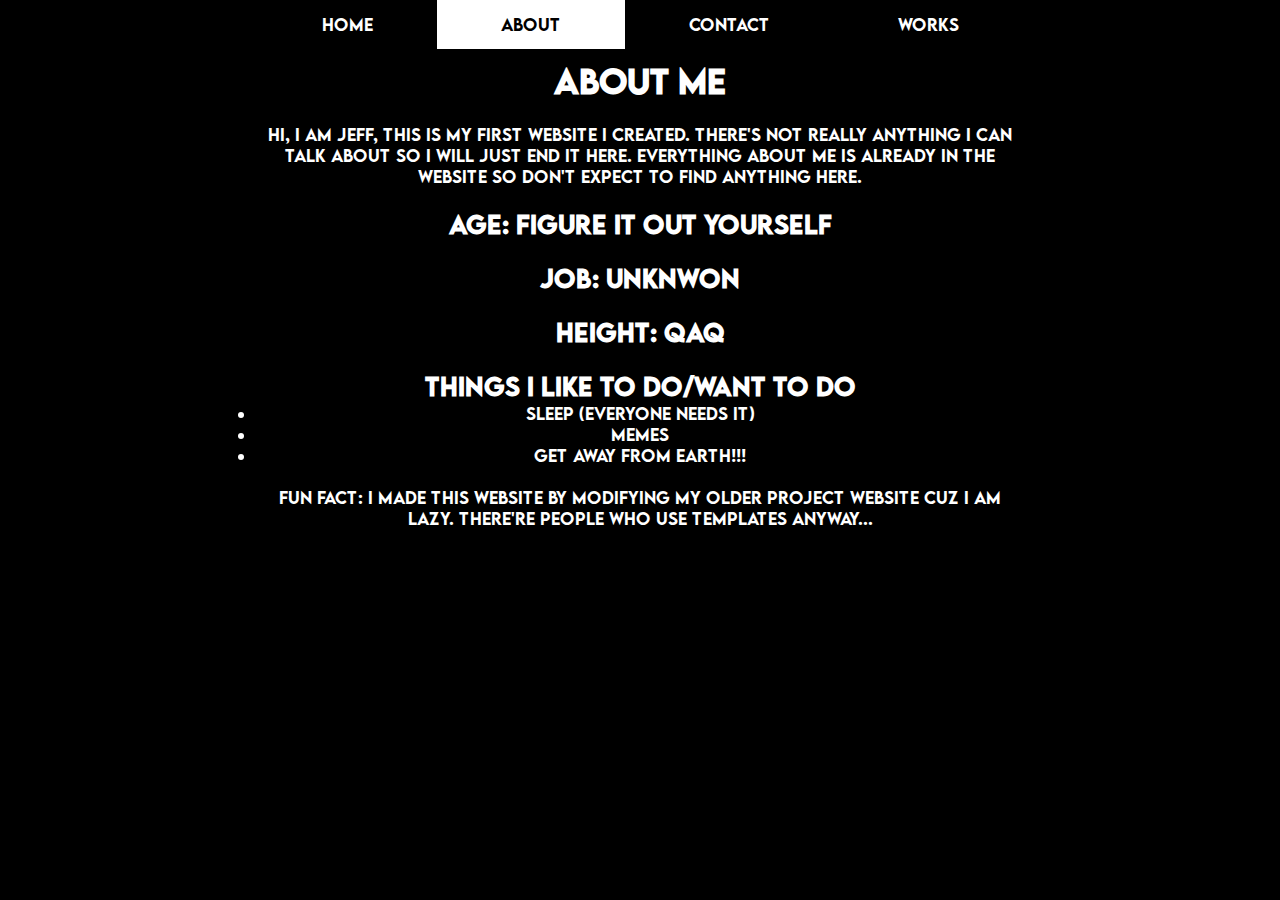
<file: about.html>
<!DOCTYPE html>
    <head>
        <meta charset="utf-8">
        <meta http-equiv="X-UA-Compatible" content="IE=edge">
        <title></title>
        <meta name="description" content="">
        <meta name="viewport" content="width=device-width, initial-scale=1">
        <link rel="stylesheet" href="style.css">
        <title>Vantablack</title>

        <div class="topnav">
            <a href="Index.html">Home</a>
            <a class="active" href="about.html">About</a>
            <a href="contact.html">Contact</a>
            <a href="work.html">Works</a>
          </div> 
        
    </head>

    <body>
        <div class="centertext">
            <h1>About me</h1><br>

            <p>Hi, I am Jeff, this is my first website I created. There's not really anything I can talk about so I will just end it here. Everything about me is already in the website so don't expect to find anything here.   
            </p><br>
    
            <h2>Age: Figure it out yourself</h2><br>
            <h2>Job: Unknwon </h2><br>
            <h2>Height: QAQ</h2><br>
            <h2>Things I like to do/want to do</h2>
                <ul>
                    <li> Sleep (Everyone needs it)</li>
                    <li> MEMES</li>
                    <li> Get away from Earth!!!</li>
                </ul><br>
    
            <p>Fun fact: I made this website by modifying my older project website cuz I am lazy. There're people who use templates anyway...</p>
        </div>
    </body>
</file>
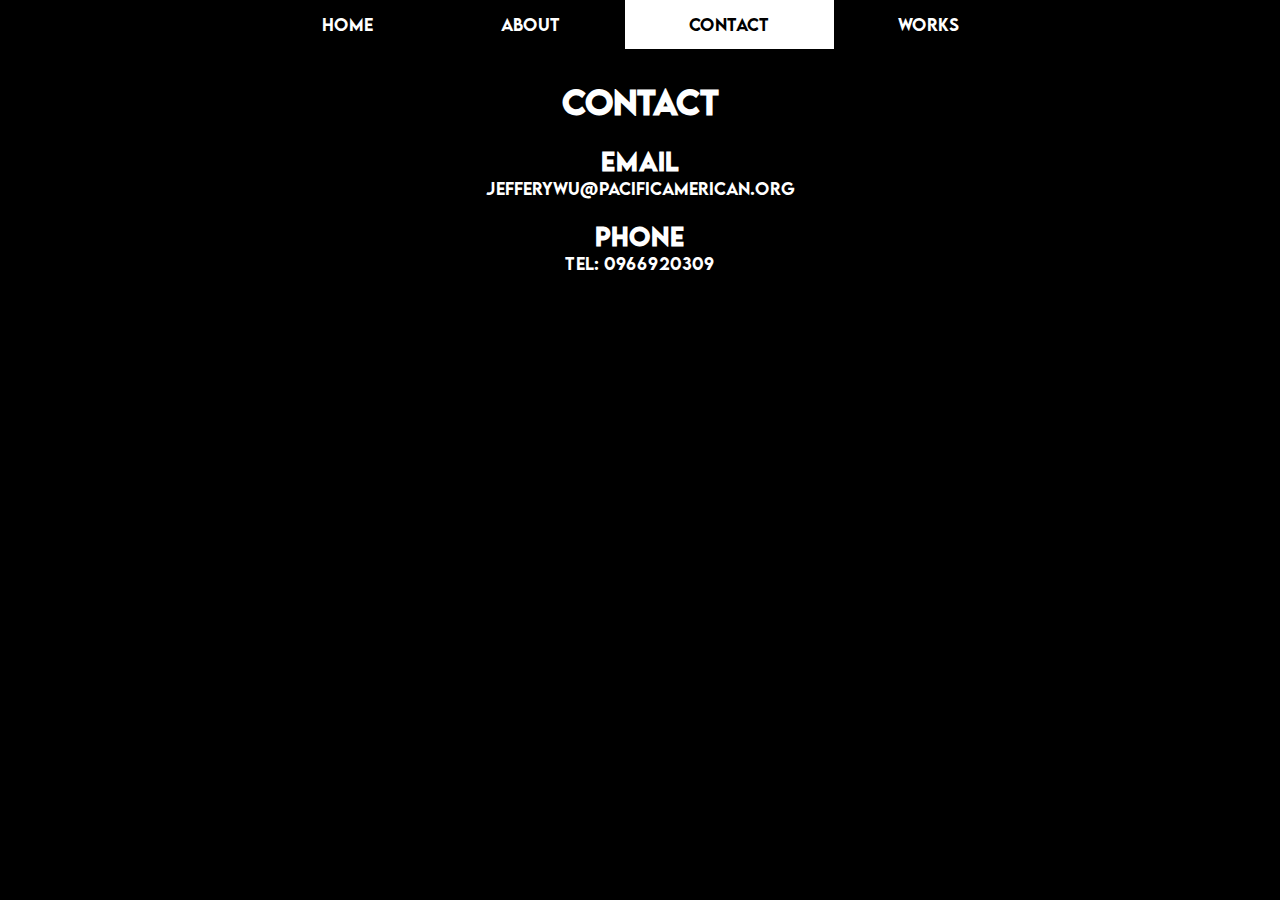
<file: contact.html>
<!DOCTYPE html>
    <head>
        <meta charset="utf-8">
        <meta http-equiv="X-UA-Compatible" content="IE=edge">
        <title></title>
        <meta name="description" content="">
        <meta name="viewport" content="width=device-width, initial-scale=1">
        <link rel="stylesheet" href="style.css">
        <title>Vantablack</title>

        <div class="topnav">
            <a href="index.html">Home</a>
            <a href="about.html">About</a>
            <a class="active" href="contact.html">Contact</a>
            <a href="work.html">Works</a>
            
          </div> 
        
    </head>

    <body>
        <div class="centertext">
            <br>
            <h1>Contact</h1><br>
        
     
            <h2> Email</h2>
            
            <p>
                <a href = "mailto:jefferywu@pacificamerican.org">jefferywu@pacificamerican.org </a><br><br>
            </p>
    
            <h2>Phone</h2>
    
            <p>
                Tel: 0966920309<br><br>
            </p>
        </div>
    </body>
</file>
<file: flexbox.html>
<!DOCTYPE html>
 <html class="no-js"> 
    <head>
        <link rel="stylesheet" href="flexbox.html">
        <meta charset="utf-8">
        <meta http-equiv="X-UA-Compatible" content="IE=edge">
        <title>My first website</title>
        <meta name="description" content="">
        <meta name="viewport" content="width=device-width, initial-scale=1">
    </head>


<head>
    <title>Flexbox</title>
    <link href="style.css" rel="stylesheet">
</head>

<body>
    <div class="flexbox-container">
        <div class="flex-item">Item 1</div>
        <div class="flex-item">Item 2</div>
        <div class="flex-item">Item 3</div>
    </div>
</body>




</html>
</file>
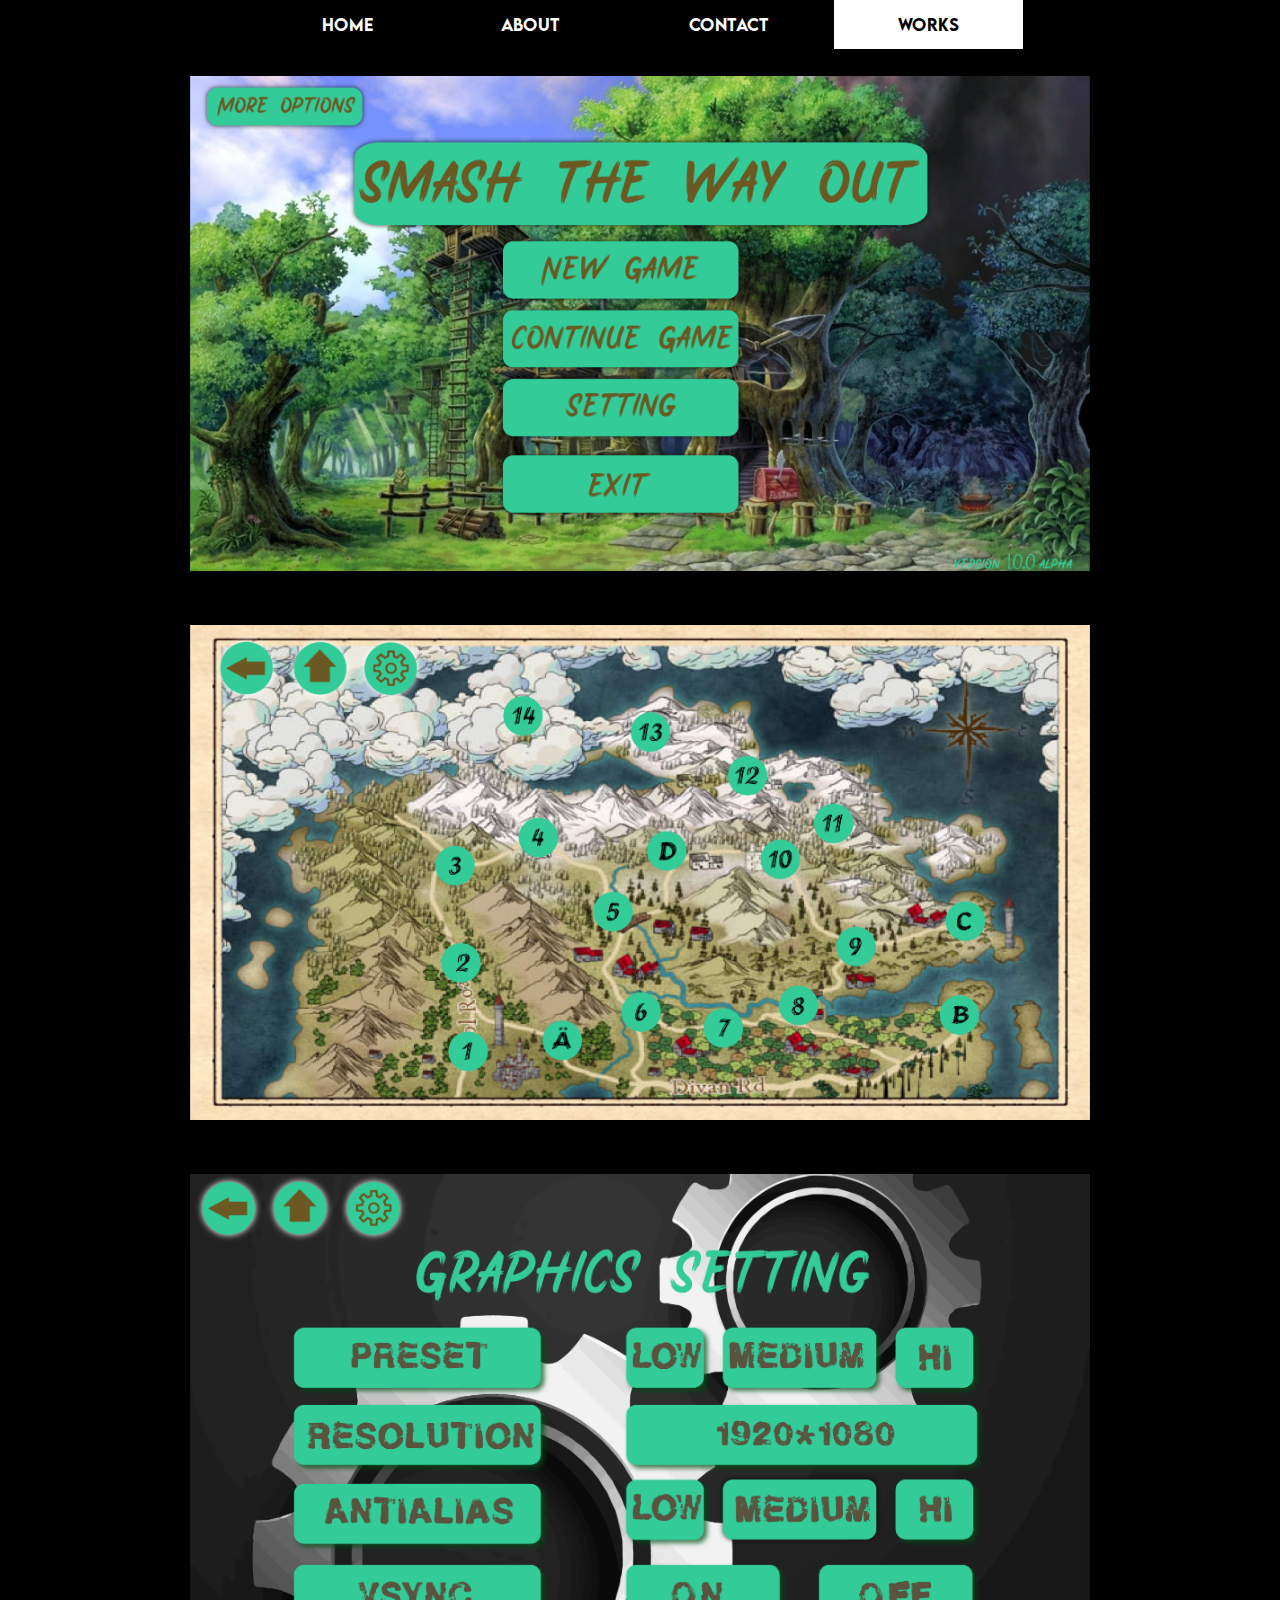
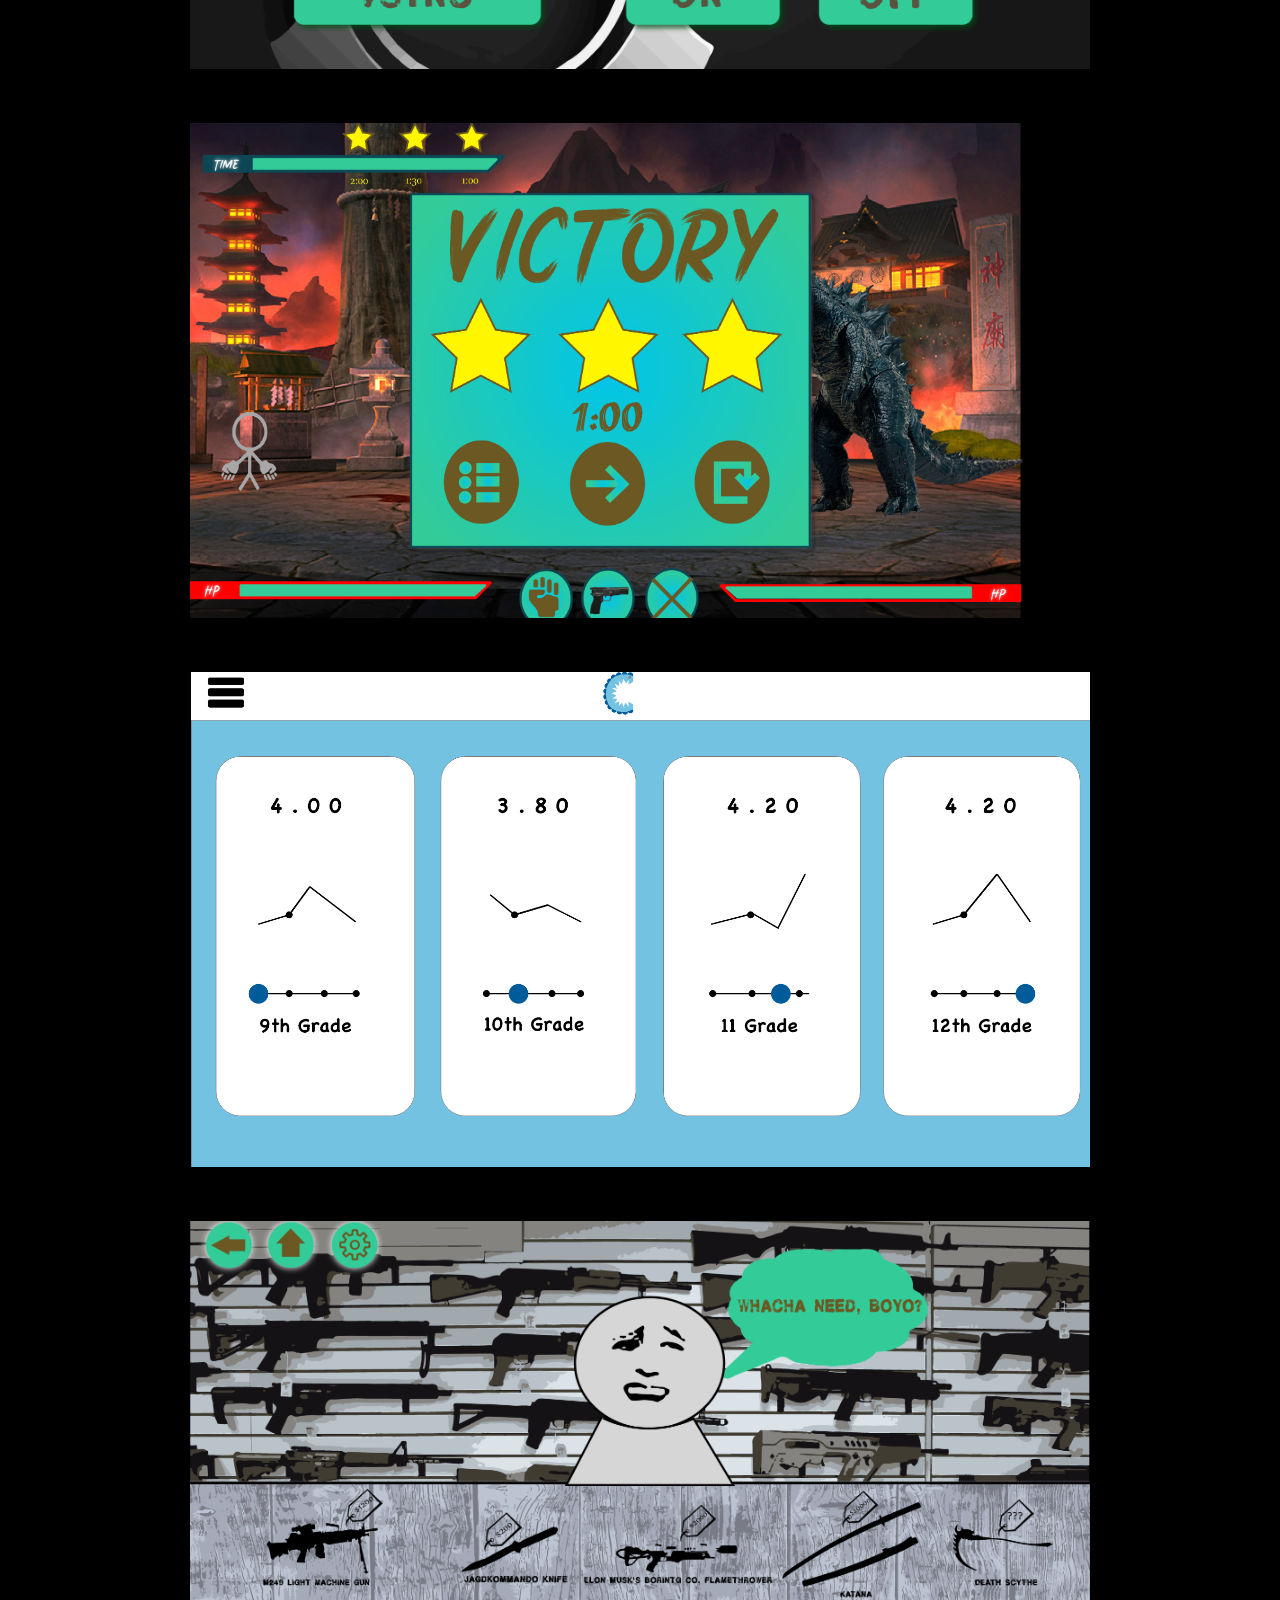
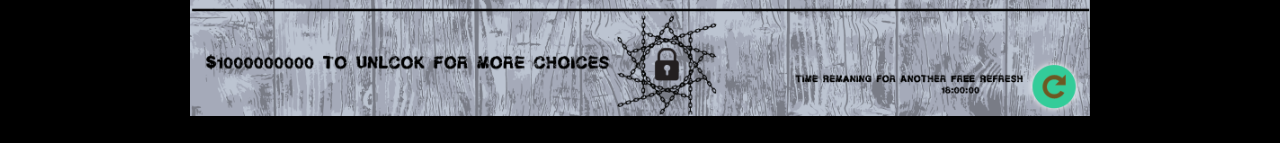
<file: gamedesign.html>
<!DOCTYPE html>
    <head>
        <meta charset="utf-8">
        <meta http-equiv="X-UA-Compatible" content="IE=edge">
        <title></title>
        <meta name="description" content="">
        <meta name="viewport" content="width=device-width, initial-scale=1">
        <link rel="stylesheet" href="style.css">
        <title>Game Design</title>

        <div class="topnav">
            <a href="index.html">Home</a>
            <a href="about.html">About</a>
            <a href="contact.html">Contact</a>
            <a class="active" href="work.html">Works</a>
        </div> 

    </head>

    <body>
        <div class="gamecountainer">
            <div class="game1 game"></div>
            <div class="game2 game"></div>
            <div class="game3 game"></div>
            <div class="game4 game"></div>
            <div class="game5 game"></div>
            <div class="game6 game"></div>
        </div>                       
    </body>
    
</html>
</file>
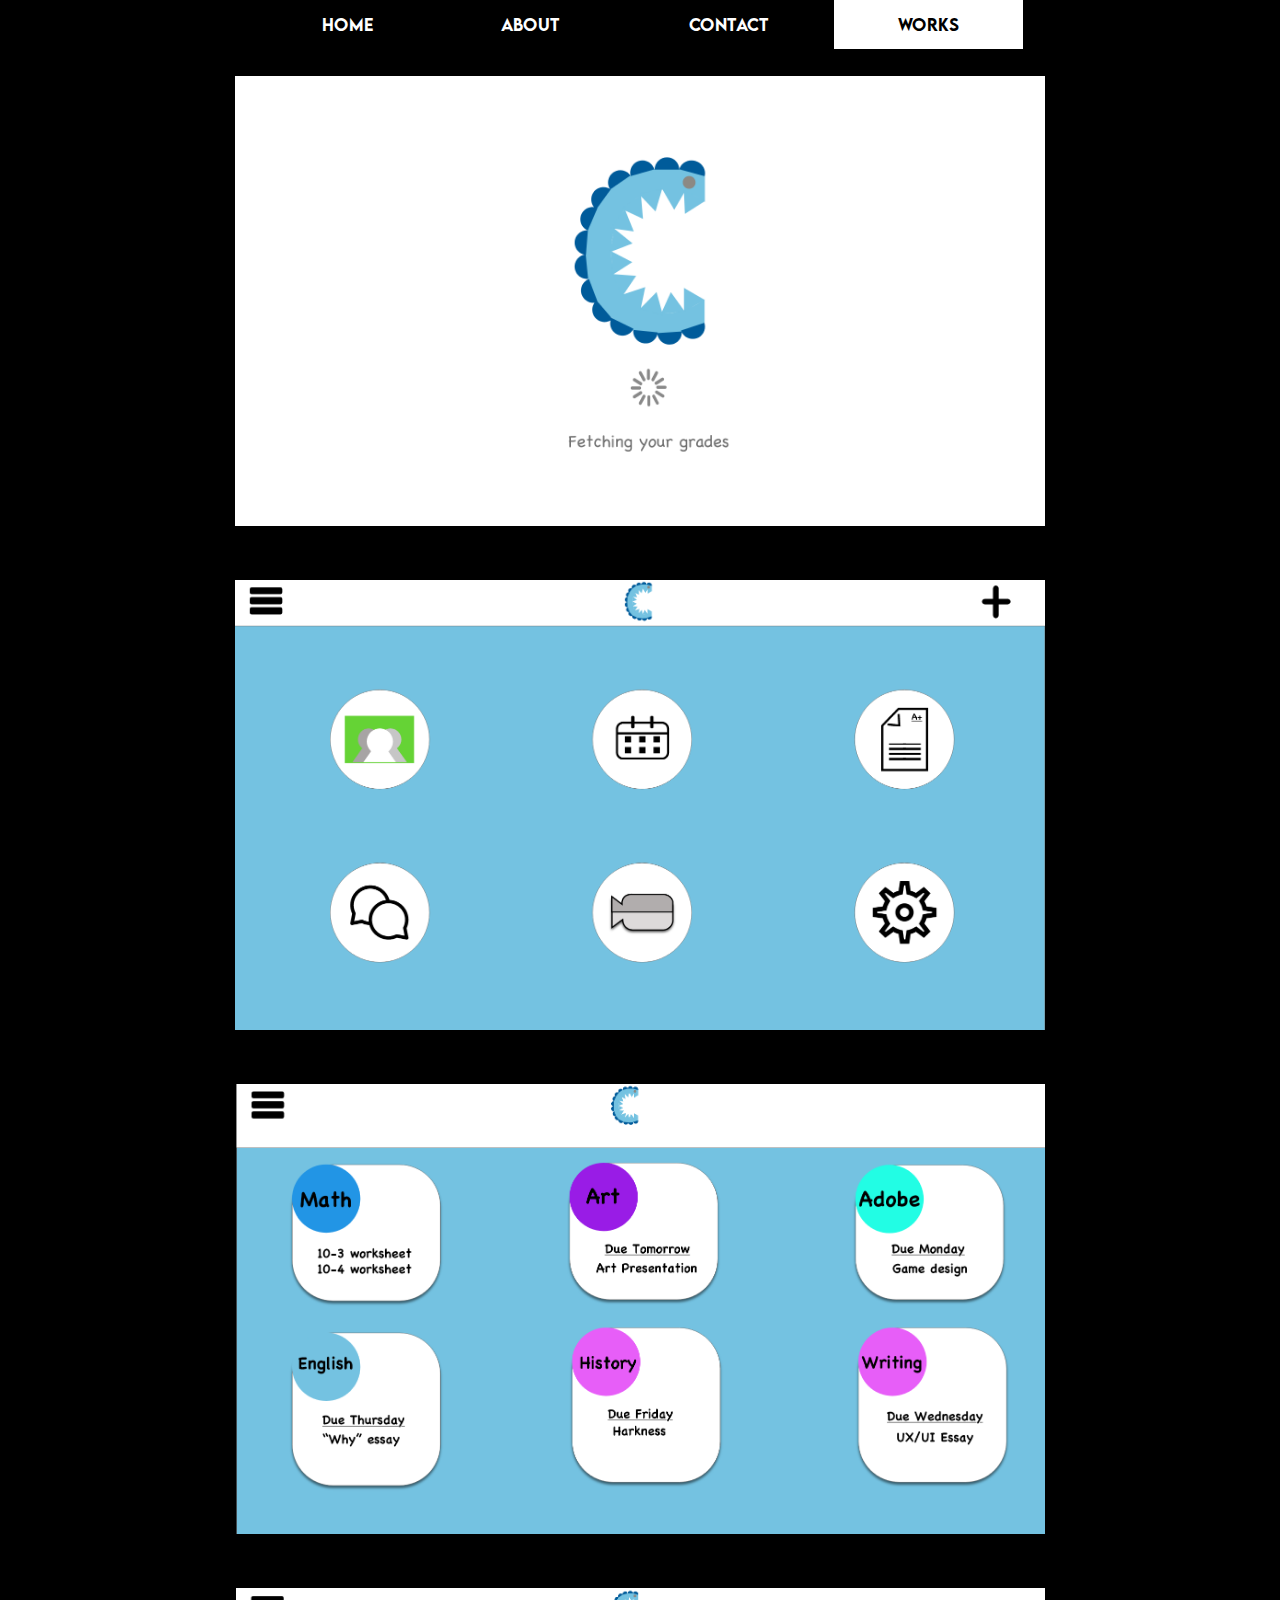
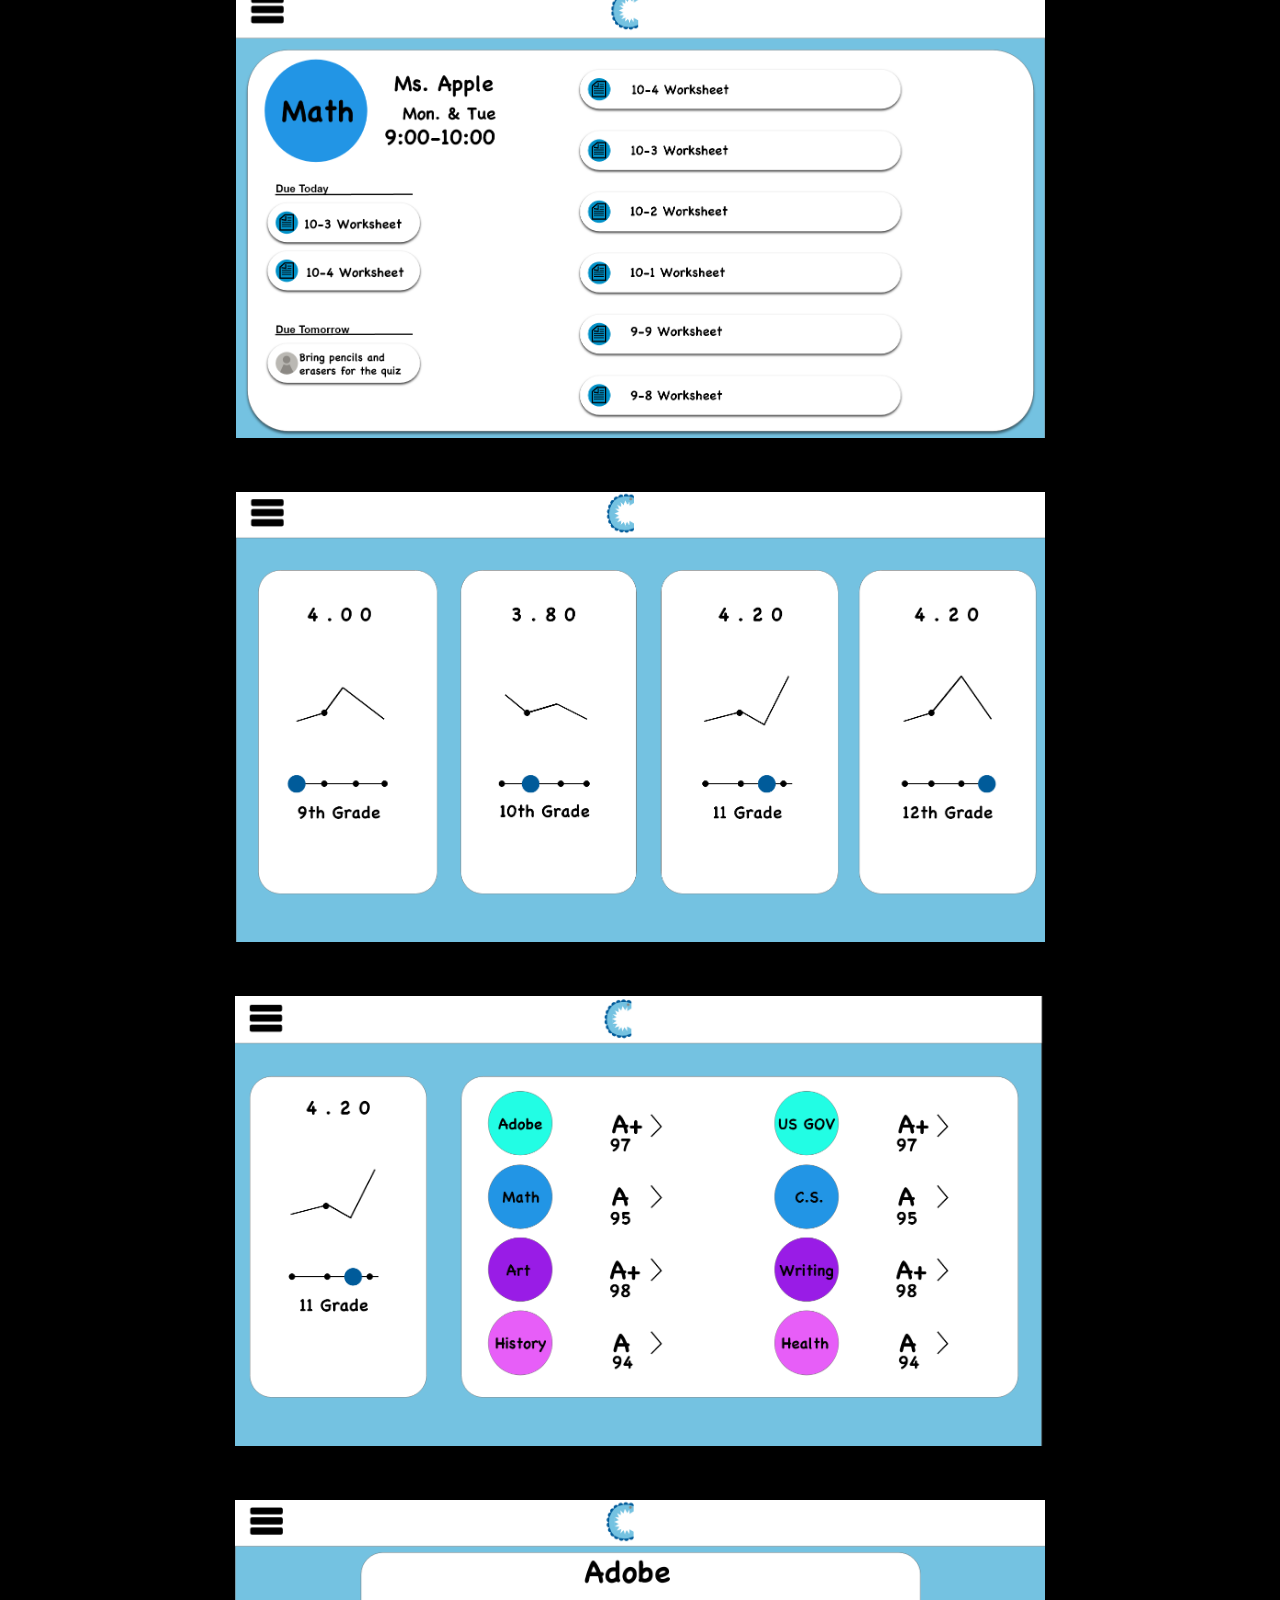
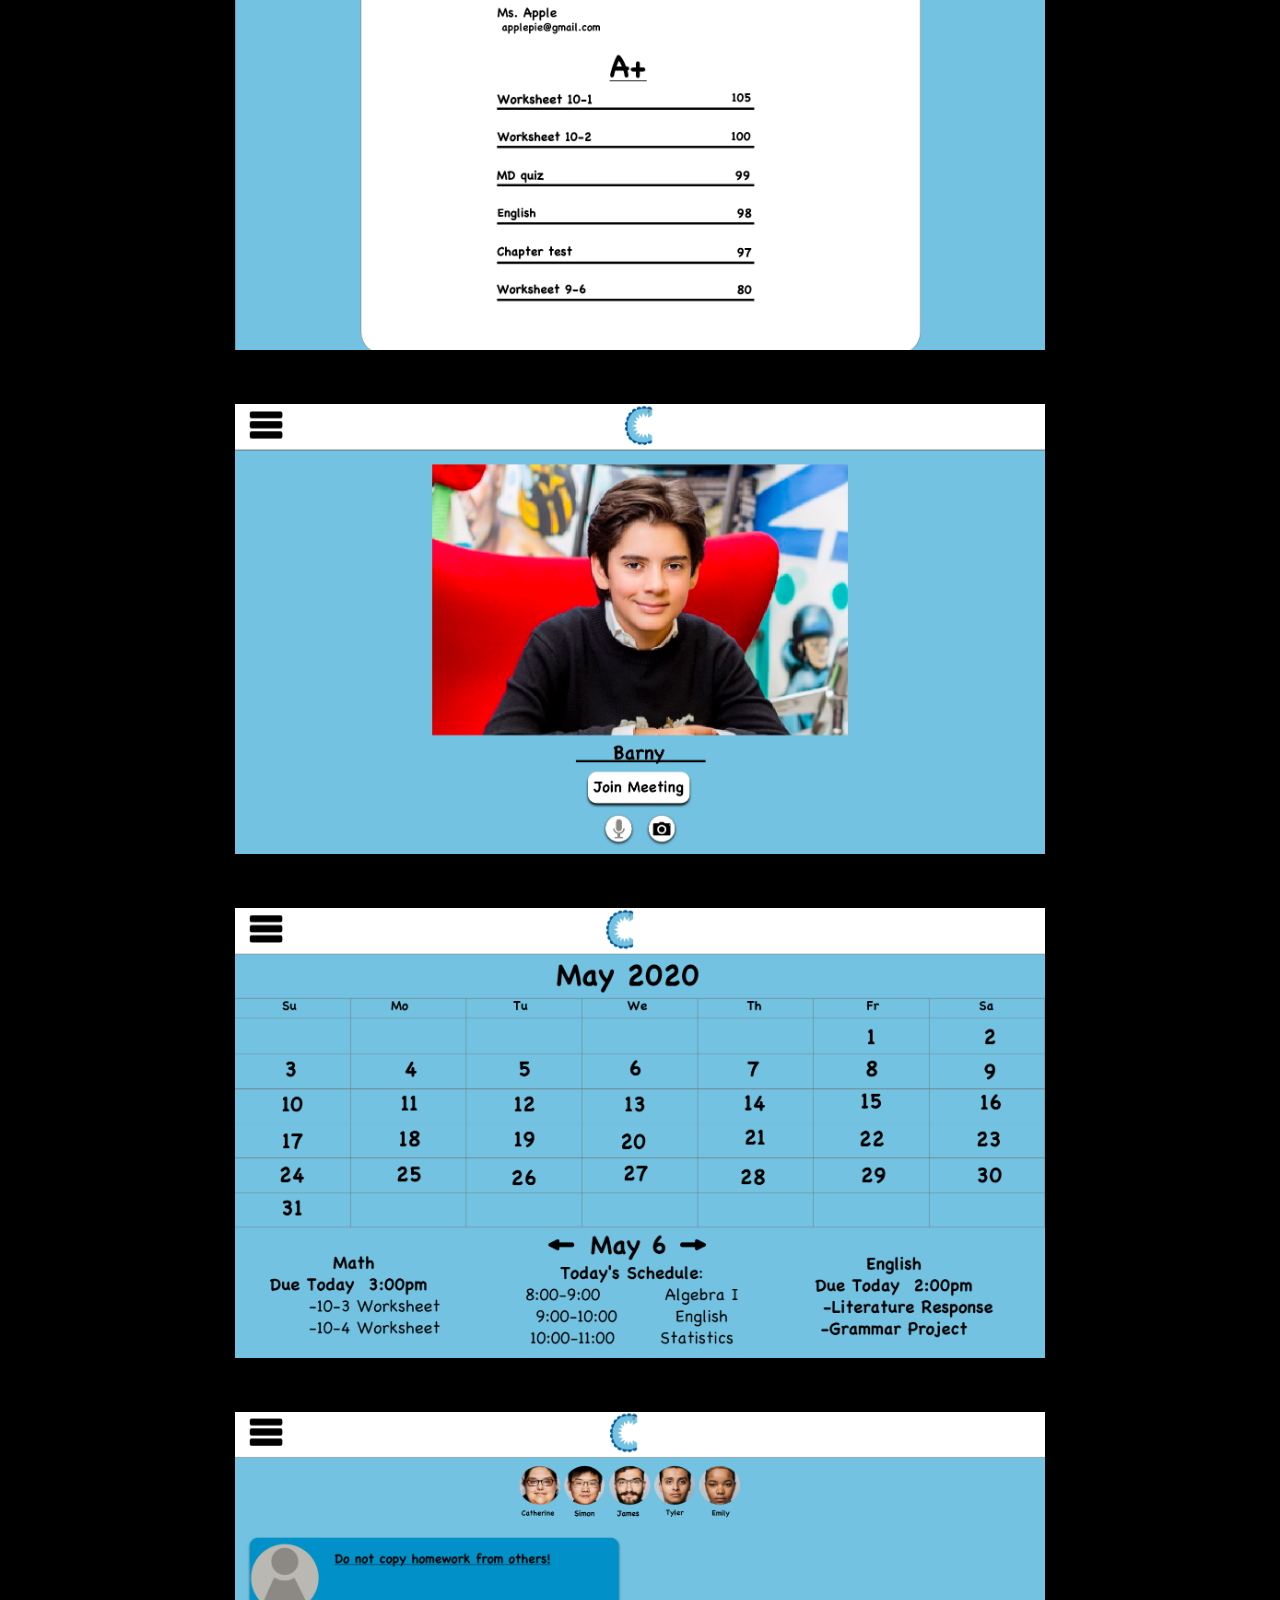
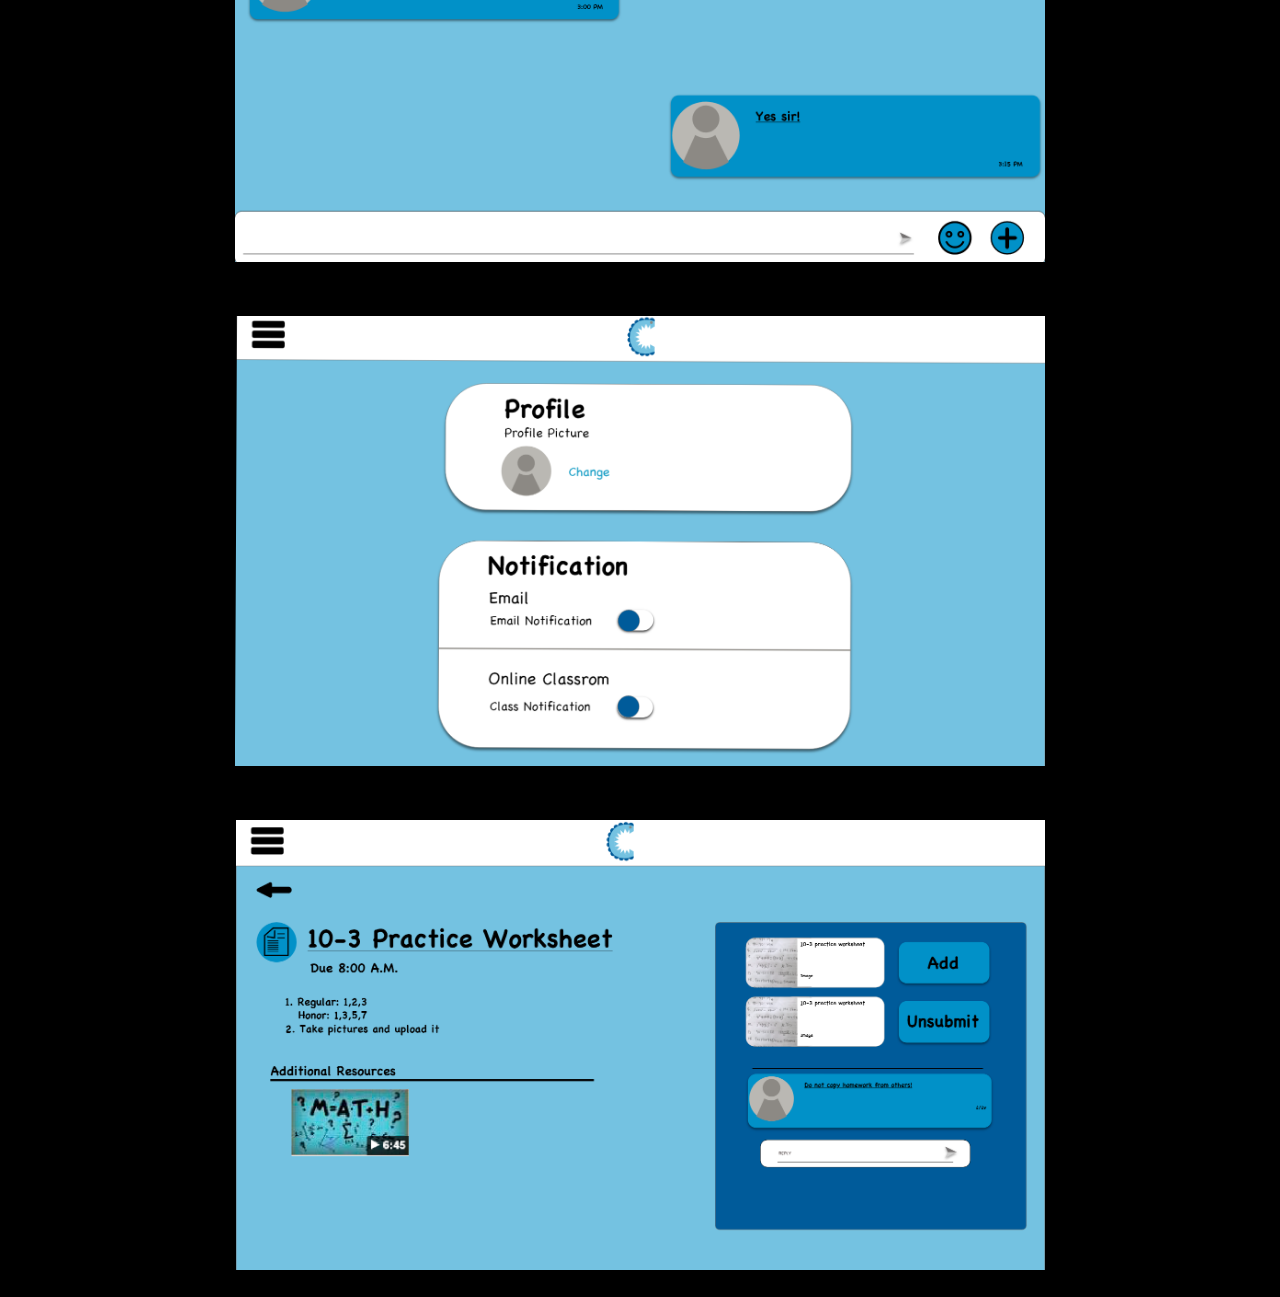
<file: uxui.html>
<!DOCTYPE html>
    <head>
        <meta charset="utf-8">
        <meta http-equiv="X-UA-Compatible" content="IE=edge">
        <title></title>
        <meta name="description" content="">
        <meta name="viewport" content="width=device-width, initial-scale=1">
        <link rel="stylesheet" href="style.css">
        <title>Vantablack</title>

        <div class="topnav">
            <a href="index.html">Home</a>
            <a href="about.html">About</a>
            <a href="contact.html">Contact</a>
            <a class="active" href="work.html">Works</a>
        </div> 
      
    </head>

    <body>
        <div class="uxuicountainer">
            <div class="ux1 ux"></div>
            <div class="ux2 ux"></div>
            <div class="ux3 ux"></div>
            <div class="ux4 ux"></div>
            <div class="ux5 ux"></div>
            <div class="ux6 ux"></div>
            <div class="ux7 ux"></div>
            <div class="ux8 ux"></div>
            <div class="ux9 ux"></div>
            <div class="ux10 ux"></div>
            <div class="ux11 ux"></div>
            <div class="ux12 ux"></div>

        </div>

        

                       
    </body>
    
</html>
</file>
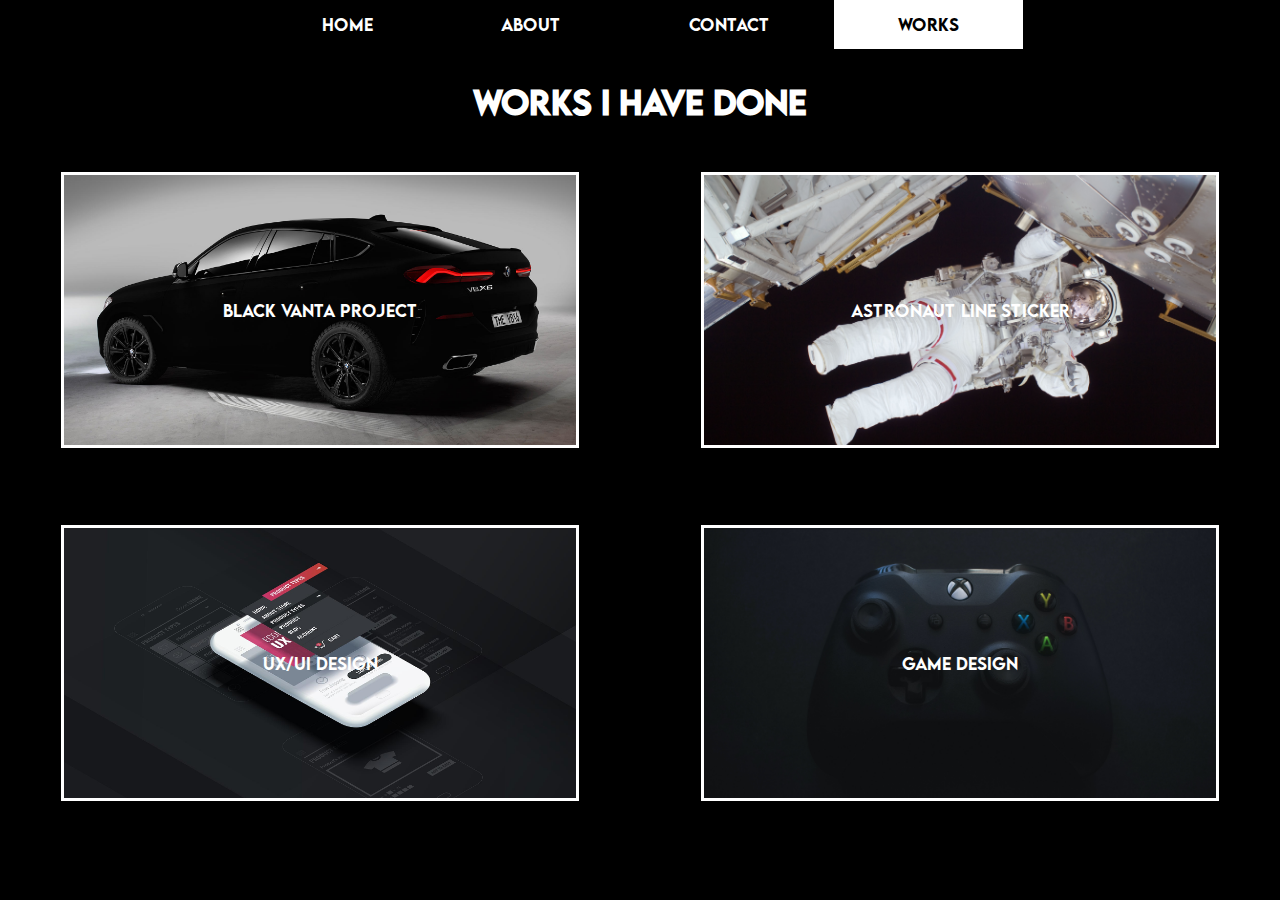
<file: work.html>
<!DOCTYPE html>
    <head>
        <meta charset="utf-8">
        <meta http-equiv="X-UA-Compatible" content="IE=edge">
        <title></title>
        <meta name="description" content="">
        <meta name="viewport" content="width=device-width, initial-scale=1">
        <link rel="stylesheet" href="style.css">
        <title>Vantablack</title>

        <div class="topnav">
            <a href="index.html">Home</a>
            <a href="about.html">About</a>
            <a href="contact.html">Contact</a>
            <a class="active" href="work.html">Works</a>
        </div> 
        
    </head>

    <body>
        <div class="centertext">
            <br>
            <h1>Works I have done</h1>    
        </div>

        <div class="workcontainer">
            <a href="https://caktiman.github.io/Vantablack/" class="work1 work">
                Black Vanta Project
            </a>

            <a href="https://store.line.me/stickershop/product/10733365/en" class="work2 work">
                Astronaut Line Sticker
            </a>
            
            <a href="uxui.html" class="work3 work">
                UX/UI Design
            </a>

            <a href="gamedesign.html" class="work4 work">
                Game Design
            </a>
      


        
        
    
    </body>
    
</html>
</file>
<file: style.css>
@font-face {
  font-family: 'LEMON MILK';
  src: url('LEMONMILK-Medium.eot');
  src: url('LEMONMILK-Medium.eot?#iefix') format('embedded-opentype'),
      url('LEMONMILK-Medium.woff2') format('woff2'),
      url('LEMONMILK-Medium.woff') format('woff'),
      url('LEMONMILK-Medium.ttf') format('truetype'),
      url('LEMONMILK-Medium.svg#LEMONMILK-Medium') format('svg');
  font-weight: 500;
  font-style: normal;
  font-display: normal;
}


*{
    margin: 0;
    padding: 0;
    color:white ;
    font-family: 'LEMON MILK', sans-serif;
}

body{
  background-color: black;
  margin: auto;
}

  a:hover, a:visited, a:link, a:active
{
    text-decoration: none;
} 

/* .Indexcontainer a {
  text-decoration: none;
}     Not using this to remove link because I have other links*/ 


/* Add a black background color to the top navigation */
.topnav {
  display: flex;
  justify-content: center;
  background-color: black;
  overflow: hidden;
}

.h2{
  text-decoration: none;
}




/* Style the links inside the navigation bar */
.topnav a {
  display:flex;
  float: left;
  color:white;
  text-align: center;
  padding: 14px 5%;
  text-decoration: none;
  font-size: 1rem;
}

@media only screen and (max-width:360px) {
  .topnav a {
    display:flex;
    float: left;
    color:white;
    text-align: center;
    padding: 14px 3%;
    text-decoration: none;
    font-size: 1rem;
  }

}

/* Change the color of links on hover */
.topnav a:hover {
  background-color: white;
  color: black;
}

/* Add a color to the active/current link */
.topnav a.active {
  background-color: white;
  color: black;
}

.centertext{
  background-color: black;
  margin: auto;
  width: 60%;
  padding: 10px;
  text-align: center;
}


  .Indexcontainer {
    position: relative;
    text-align: center;
    height: 92vh; 
    background: black;
    display: grid;
    
    grid-template-rows:1fr 1fr  ;
    grid-template-columns:1fr 1fr  ;
    grid-template-areas:
    "aboutme contactme"
    "aboutme workIhavedone"
    ;
  }

  @media only screen and (max-width:1000px) {

    .Indexcontainer {
      position: relative;
      text-align: center;
      height: 92vh; 
      background: black;
      display: grid;
      
      grid-template-rows:1fr 1fr 1fr;
      grid-template-columns:1fr;
      grid-template-areas:
      "aboutme "
      "contactme"
      "workIhavedone"
      ;
    }
  
  }

  .aboutme {
    grid-area: aboutme;
    background-image: url("aboutme.jpg");
    background-color: transparent;
    display:flex;
    background-size: cover; 
    background-position: center;
    flex-direction: column;
    justify-content: center;
    align-items: center;
  }
  
  .contactme {
    grid-area: contactme;
    background-image: url("contactme.jpg");
    background-color: transparent;
    display:flex;
    background-size: cover; 
    background-position: center;
    flex-direction: column;
    justify-content: center;
    align-items: center;
  
  }
  .workIhavedone {
    grid-area: workIhavedone;
    background-image: url("work.jpg");
    background-color: transparent;
    display:flex;
    background-size: cover; 
    background-position: center;
    flex-direction: column;
    justify-content: center;
    align-items: center;
  }




.container-item {
  height: 600px;
  width: 600px;
  margin: 2em;
  background: black;
  transition: 0.2s;
  /* check out the Hover Grow Effect pen */
}

.container-item img {
  object-fit: cover;
  /* Makes the image fit nicely as a cover */
  width: 100%;
  height: 75%;
}

.workcontainer{
  display: flex;
  flex-wrap: wrap;
  justify-content: space-around;
}

.work{
  background-color: transparent;
  display:flex;
  background-size: cover; 
  background-position: center;
  flex-direction: column;
  justify-content: center;
  align-items: center;
  margin: 3vw 0px;
  height: 30vh;
  width: 40%;
  border: 3px solid white;
}

.work1{
  background-image: url("vantablack.jpg");
}

.work2{
  background-image: url("astronaut.jpg");
}

.work3{
  background-image: url("uxui.jpg");

}

.work4{
  background-image: url("gamedesign.jpg");
}

.uxuicountainer{
    display: flex;
    flex-wrap: wrap;
    justify-content: space-around;
}

.ux{
  background-color: transparent;
  display:flex;
  background-size: cover; 
  background-position: center;
  flex-direction: column;
  justify-content: center;
  align-items: center;
  margin: 3vh 1vw;
  height: 50vh;
  width: 90vh;

}

.ux1{
  background-image: url("loading.png");
}

.ux2{
  background-image: url("home.png");
}

.ux3{
  background-image: url("classroom.png");
}

.ux4{
  background-image: url("assignment.png");
}

.ux5{
  background-image: url("grade.png");
}

.ux6{
  background-image: url("grade overview.png");
}

.ux7{
  background-image: url("grade specific.png");
}

.ux8{
  background-image: url("connecting.png");
}

.ux9{
  background-image: url("calender.png");
}

.ux10{
  background-image: url("chat.png");
}

.ux11{
  background-image: url("setting.png");
}

.ux12{
  background-image: url("assign description.png");
}

.gamecountainer{
  display: flex;
  flex-wrap: wrap;
  justify-content: space-around;
}

.game{
background-color: transparent;
display:flex;
background-size: cover; 
background-position: center;
flex-direction: column;
justify-content: center;
align-items: center;
margin: 3vh 1vw;
height: 55vh;
width: 100vh;

}

.game1{
background-image: url("Game\ Main\ Menu.png");
}

.game2{
background-image: url("Game\ Select\ Level.png");
}

.game3{
background-image: url("Game\ Setting.png");
}

.game4{
background-image: url("Gameplay\ Design.png");
}

.game5{
background-image: url("grade.png");
}

.game6{
background-image: url("Game\ store.png");
}
</file>
